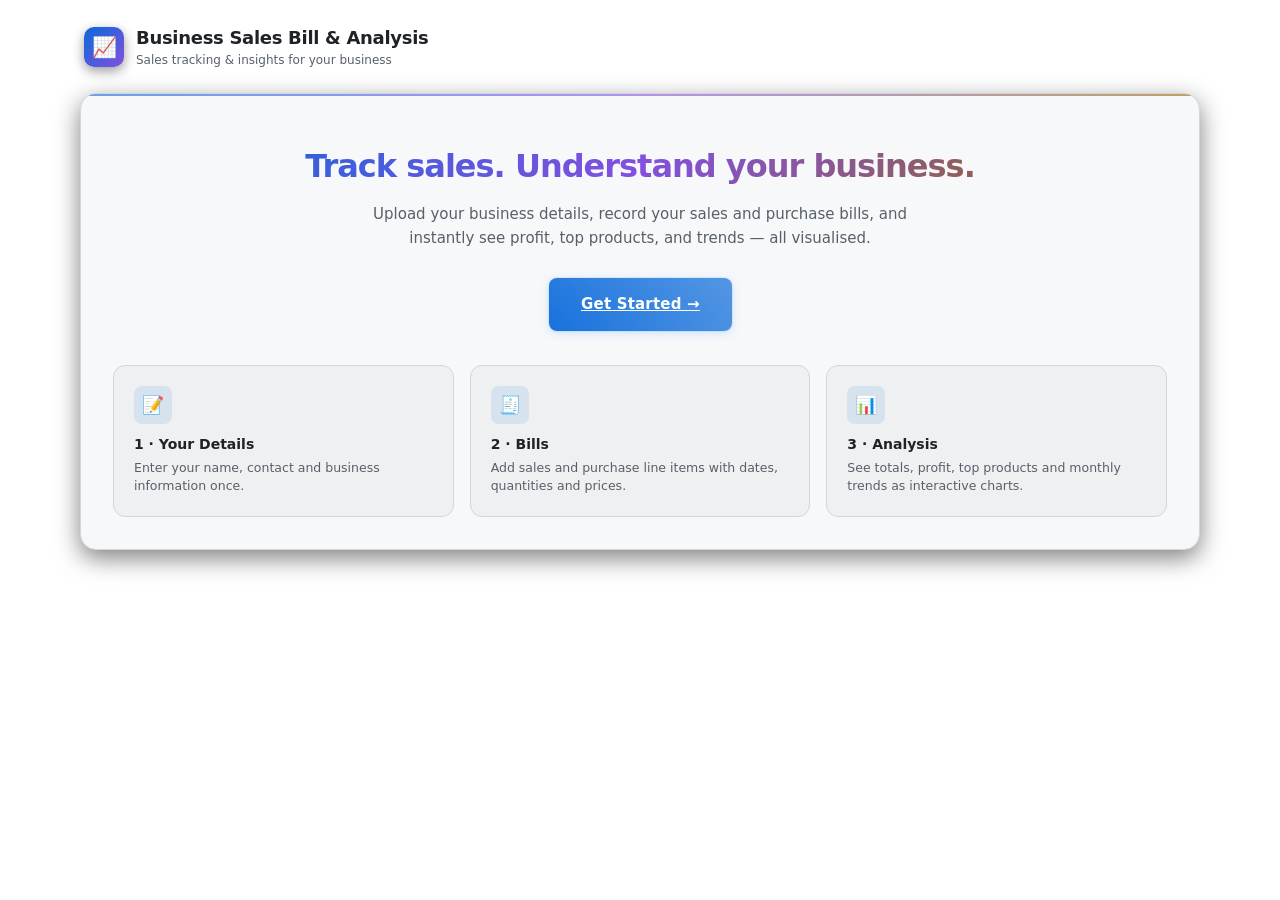
<file: frontend/index.html>
<!DOCTYPE html>
<html lang="en">
<head>
  <meta charset="UTF-8" />
  <meta name="viewport" content="width=device-width, initial-scale=1.0" />
  <title>Business Sales Bill & Analysis</title>
  <link rel="stylesheet" href="css/style.css" />
</head>
<body>
  <div class="topbar">
    <div class="brand">
      <div class="logo">📈</div>
      <div>
        <h1>Business Sales Bill & Analysis</h1>
        <p>Sales tracking & insights for your business</p>
      </div>
    </div>
  </div>

  <div class="card">
    <div class="hero">
      <h1>Track sales. Understand your business.</h1>
      <p>
        Upload your business details, record your sales and purchase bills, and
        instantly see profit, top products, and trends — all visualised.
      </p>
      <a href="pages/details.html" class="btn btn-primary btn-lg">Get Started →</a>
    </div>

    <div class="feature-row">
      <div class="feature">
        <div class="ic">📝</div>
        <h4>1 · Your Details</h4>
        <p>Enter your name, contact and business information once.</p>
      </div>
      <div class="feature">
        <div class="ic">🧾</div>
        <h4>2 · Bills</h4>
        <p>Add sales and purchase line items with dates, quantities and prices.</p>
      </div>
      <div class="feature">
        <div class="ic">📊</div>
        <h4>3 · Analysis</h4>
        <p>See totals, profit, top products and monthly trends as interactive charts.</p>
      </div>
    </div>
  </div>
</body>
</html>
</file>
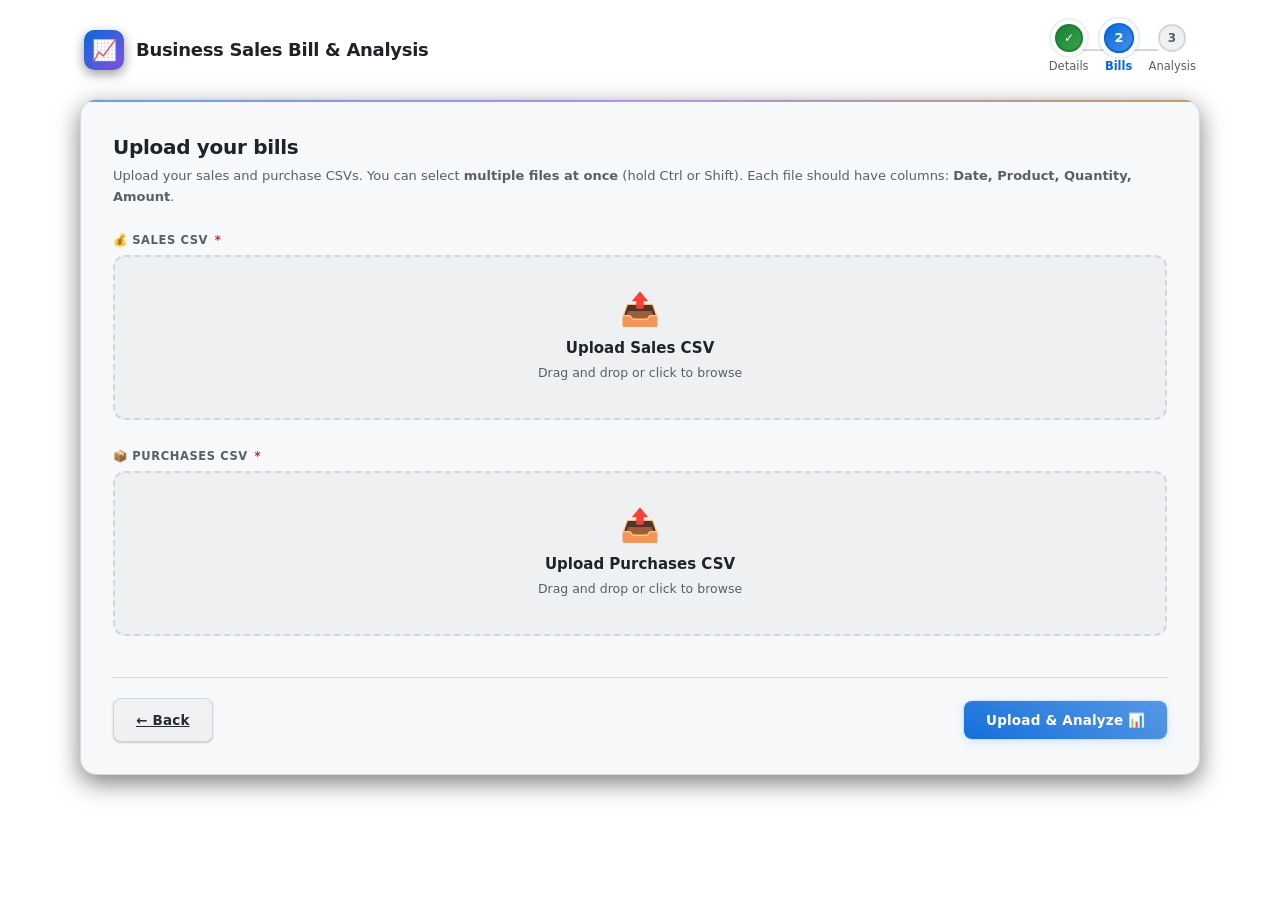
<file: frontend/pages/bills.html>
<!DOCTYPE html>
<html lang="en">
<head>
    <meta charset="UTF-8" />
    <meta name="viewport" content="width=device-width, initial-scale=1.0" />
    <title>Step 2 · Upload Bills</title>
    <link rel="stylesheet" href="../css/style.css" />
    <script src="../js/bills.js" defer></script>
</head>
<body>
    <div class="topbar">
        <div class="brand">
            <div class="logo">📈</div>
            <div><h1>Business Sales Bill & Analysis</h1></div>
        </div>
        <div class="stepper" data-steps="2">
            <div class="step done"><span class="dot">✓</span><span class="step-label tablet-hide">Details</span></div>
            <div class="step active"><span class="dot">2</span><span class="step-label tablet-hide">Bills</span></div>
            <div class="step"><span class="dot">3</span><span class="step-label tablet-hide">Analysis</span></div>
        </div>
    </div>

    <div class="card">
        <h2>Upload your bills</h2>
        <p class="sub">Upload your sales and purchase CSVs. You can select <strong>multiple files at once</strong> (hold Ctrl or Shift). Each file should have columns: <strong>Date, Product, Quantity, Amount</strong>.</p>

        <form id="uploadForm" class="form-grid">
            <!-- Sales Upload -->
            <div class="field full">
                <div class="field-label" for="salesFile">💰 Sales CSV <span class="req">*</span></div>
                <div class="file-drop-label">
                    <input type="file" id="salesFile" accept=".csv" multiple />
                    <div class="file-drop-zone" data-label="Upload Sales CSV" data-hint="Columns: Date, Product, Quantity, Amount">
                        <span class="file-drop-icon">📤</span>
                        <div class="file-drop-text">
                            <strong>Upload Sales CSV</strong>
                            <span>Drag and drop or click to browse</span>
                        </div>
                    </div>
                    <div class="file-previews-list"></div>
                </div>
            </div>

            <!-- Purchases Upload -->
            <div class="field full">
                <div class="field-label" for="purchasesFile">📦 Purchases CSV <span class="req">*</span></div>
                <div class="file-drop-label">
                    <input type="file" id="purchasesFile" accept=".csv" multiple />
                    <div class="file-drop-zone" data-label="Upload Purchases CSV" data-hint="Columns: Date, Product, Quantity, Amount">
                        <span class="file-drop-icon">📤</span>
                        <div class="file-drop-text">
                            <strong>Upload Purchases CSV</strong>
                            <span>Drag and drop or click to browse</span>
                        </div>
                    </div>
                    <div class="file-previews-list"></div>
                </div>
            </div>
        </form>

        <div class="actions">
            <a href="details.html" class="btn btn-secondary">← Back</a>
            <button class="btn btn-primary" id="analyzeBtn">
                <span class="btn-text">Upload & Analyze 📊</span>
                <span class="btn-loader spinner" aria-hidden="true" style="display:none;"></span>
            </button>
        </div>
    </div>

    <div class="toast" id="toast"></div>
</body>
</html>
</file>
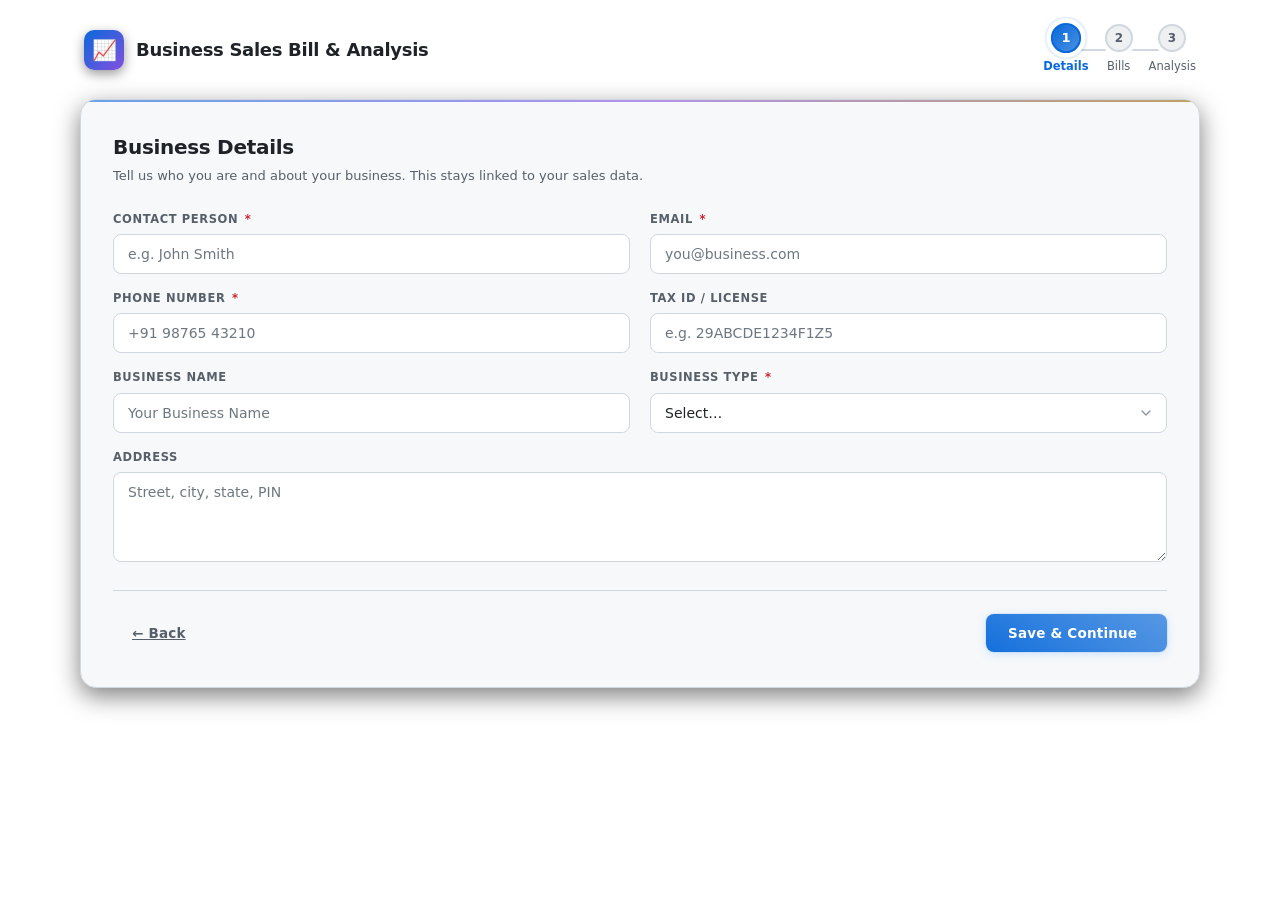
<file: frontend/pages/details.html>
<!DOCTYPE html>
<html lang="en">
<head>
  <meta charset="UTF-8" />
  <meta name="viewport" content="width=device-width, initial-scale=1.0" />
  <title>Step 1 · Business Details</title>
  <link rel="stylesheet" href="../css/style.css" />
  <script src="../js/details.js" defer></script>
</head>
<body>
  <div class="topbar">
    <div class="brand">
      <div class="logo">📈</div>
      <div><h1>Business Sales Bill & Analysis</h1></div>
    </div>
    <div class="stepper" data-steps="1">
      <div class="step active"><span class="dot">1</span><span class="step-label tablet-hide">Details</span></div>
      <div class="step"><span class="dot">2</span><span class="step-label tablet-hide">Bills</span></div>
      <div class="step"><span class="dot">3</span><span class="step-label tablet-hide">Analysis</span></div>
    </div>
  </div>

  <div class="card">
    <h2>Business Details</h2>
    <p class="sub">Tell us who you are and about your business. This stays linked to your sales data.</p>

    <form id="detailsForm" class="form-grid">
      <div class="field">
        <label for="fullName">Contact Person <span class="req">*</span></label>
        <input type="text" id="fullName" name="fullName" placeholder="e.g. John Smith" required autocomplete="name" />
      </div>
      <div class="field">
        <label for="email">Email <span class="req">*</span></label>
        <input type="email" id="email" name="email" placeholder="you@business.com" required autocomplete="email" />
      </div>
      <div class="field">
        <label for="phone">Phone Number <span class="req">*</span></label>
        <input type="tel" id="phone" name="phone" placeholder="+91 98765 43210" required autocomplete="tel" />
      </div>
      <div class="field">
        <label for="gst">Tax ID / License</label>
        <input type="text" id="gst" name="gst" placeholder="e.g. 29ABCDE1234F1Z5" autocomplete="off" />
      </div>
      <div class="field">
        <label for="businessName">Business Name</label>
        <input type="text" id="businessName" name="businessName" placeholder="Your Business Name" autocomplete="organization" />
      </div>
      <div class="field">
        <label for="category">Business Type <span class="req">*</span></label>
        <select id="category" name="category" required>
          <option value="">Select…</option>
          <option>Retail Store</option>
          <option>Wholesale/Distributor</option>
          <option>Service Provider</option>
          <option>Manufacturing</option>
          <option>Other</option>
        </select>
      </div>
      <div class="field full">
        <label for="address">Address</label>
        <textarea id="address" name="address" placeholder="Street, city, state, PIN" rows="3"></textarea>
      </div>
    </form>

    <div class="actions">
      <a href="../index.html" class="btn btn-ghost">← Back</a>
      <button type="submit" form="detailsForm" class="btn btn-primary" id="nextBtn">
        <span class="btn-text">Save & Continue</span>
        <span class="btn-loader" aria-hidden="true"></span>
      </button>
    </div>
  </div>

  <div class="toast" id="toast" role="alert" aria-live="polite"></div>
</body>
</html>
</file>
<file: frontend/css/style.css>
:root {
  /* GitHub Dark / VS Code Dark inspired palette */
  --bg-primary: #0d1117;
  --bg-secondary: #161b22;
  --bg-tertiary: #21262d;
  --bg-hover: #30363d;
  --bg-input: #0d1117;

  --border-primary: #30363d;
  --border-secondary: #21262d;
  --border-hover: #484f58;

  --fg-primary: #f0f6fc;
  --fg-secondary: #8b949e;
  --fg-muted: #6e7681;
  --fg-on-accent: #ffffff;

  --accent-primary: #58a6ff;
  --accent-primary-hover: #79b8ff;
  --accent-primary-muted: rgba(88, 166, 255, 0.15);

  --accent-success: #3fb950;
  --accent-success-hover: #56d364;
  --accent-success-muted: rgba(63, 185, 80, 0.15);

  --accent-danger: #f85149;
  --accent-danger-hover: #ff7b72;
  --accent-danger-muted: rgba(248, 81, 73, 0.15);

  --accent-warning: #d29922;
  --accent-warning-hover: #e3b341;
  --accent-warning-muted: rgba(210, 153, 34, 0.15);

  --accent-purple: #a371f7;
  --accent-purple-hover: #c09aff;
  --accent-purple-muted: rgba(163, 113, 247, 0.15);

  --shadow-sm: 0 1px 2px rgba(0, 0, 0, 0.3);
  --shadow-md: 0 4px 12px rgba(0, 0, 0, 0.4);
  --shadow-lg: 0 8px 24px rgba(0, 0, 0, 0.5);
  --shadow-xl: 0 16px 40px rgba(0, 0, 0, 0.6);
  --shadow-glow: 0 0 0 3px var(--accent-primary-muted);

  --radius-sm: 6px;
  --radius-md: 8px;
  --radius-lg: 12px;
  --radius-xl: 16px;

  --font-sans: "Segoe UI", system-ui, -apple-system, "SF Pro Text", "Helvetica Neue", sans-serif;
  --font-mono: "Cascadia Code", "Fira Code", "Consolas", monospace;

  --transition-fast: 120ms ease;
  --transition-normal: 200ms ease;
  --transition-slow: 300ms ease;
}

@media (prefers-color-scheme: light) {
  :root {
    --bg-primary: #ffffff;
    --bg-secondary: #f6f8fa;
    --bg-tertiary: #eef0f2;
    --bg-hover: #d0d7de;
    --bg-input: #ffffff;

    --border-primary: #d0d7de;
    --border-secondary: #d8dee4;
    --border-hover: #8c959f;

    --fg-primary: #1f2328;
    --fg-secondary: #57606a;
    --fg-muted: #6e7781;

    --accent-primary: #0969da;
    --accent-primary-hover: #0860ca;
    --accent-primary-muted: rgba(9, 105, 218, 0.1);

    --accent-success: #1a7f37;
    --accent-success-hover: #198735;
    --accent-success-muted: rgba(26, 127, 55, 0.1);

    --accent-danger: #cf222e;
    --accent-danger-hover: #bf212d;
    --accent-danger-muted: rgba(207, 34, 46, 0.1);

    --accent-warning: #9a6700;
    --accent-warning-hover: #9e6a03;
    --accent-warning-muted: rgba(154, 103, 0, 0.1);

    --accent-purple: #8250df;
    --accent-purple-hover: #7546d8;
    --accent-purple-muted: rgba(130, 80, 223, 0.1);

    --fg-on-accent: #ffffff;
  }
}

*,
*::before,
*::after {
  box-sizing: border-box;
  margin: 0;
  padding: 0;
}

/* Performance optimizations - only on elements that actually animate transform/opacity */
.stat-card,
.chart-box,
.btn,
.stepper .dot,
.file-drop-zone {
  will-change: transform, box-shadow, border-color;
}

.chart-wrap img {
  will-change: opacity;
}

.card {
  contain: layout style paint;
}

.chart-box {
  contain: layout style paint;
}

.stat-card {
  contain: layout style;
}

@media (prefers-reduced-motion: reduce) {
  *,
  *::before,
  *::after {
    animation-duration: 0.01ms !important;
    animation-iteration-count: 1 !important;
    transition-duration: 0.01ms !important;
  }

  .chart-wrap.skeleton::after,
  .stat-card.skeleton .stat-label,
  .stat-card.skeleton .stat-value {
    animation: none !important;
    background: var(--bg-hover) !important;
  }
}

body {
  font-family: var(--font-sans);
  color: var(--fg-primary);
  min-height: 100vh;
  background: var(--bg-primary);
  display: flex;
  flex-direction: column;
  align-items: center;
  padding: 24px 16px 48px;
  line-height: 1.5;
  -webkit-font-smoothing: antialiased;
  -moz-osx-font-smoothing: grayscale;
  /* Allow dark mode printing */
  
  
}

/* Custom scrollbar */
::-webkit-scrollbar { width: 10px; height: 10px; }
::-webkit-scrollbar-track { background: var(--bg-primary); }
::-webkit-scrollbar-thumb {
  background: var(--border-primary);
  border-radius: 5px;
  border: 2px solid var(--bg-primary);
}
::-webkit-scrollbar-thumb:hover { background: var(--fg-muted); }

/* Selection */
::selection {
  background: var(--accent-primary-muted);
  color: var(--fg-primary);
}

/* Focus visible */
:focus-visible {
  outline: 2px solid var(--accent-primary);
  outline-offset: 2px;
}

/* ===== Layout ===== */
.topbar {
  width: 100%;
  max-width: 1120px;
  display: flex;
  align-items: center;
  justify-content: space-between;
  gap: 16px;
  margin-bottom: 24px;
  flex-wrap: wrap;
  padding: 0 4px;
}

.brand {
  display: flex;
  align-items: center;
  gap: 12px;
}

.brand .logo {
  width: 40px;
  height: 40px;
  border-radius: 10px;
  background: linear-gradient(135deg, var(--accent-primary), var(--accent-purple));
  display: grid;
  place-items: center;
  color: var(--fg-on-accent);
  font-size: 20px;
  font-weight: 700;
  box-shadow: var(--shadow-md);
  flex-shrink: 0;
}

.brand h1 {
  font-size: 18px;
  font-weight: 600;
  letter-spacing: -0.3px;
  color: var(--fg-primary);
}

.brand p {
  font-size: 12px;
  color: var(--fg-secondary);
}

/* Stepper */
.stepper {
  display: flex;
  align-items: center;
  gap: 16px;
  position: relative;
}

.stepper::before {
  content: "";
  position: absolute;
  top: 50%;
  left: 14px;
  right: 14px;
  height: 2px;
  background: var(--border-primary);
  transform: translateY(-50%);
  z-index: 0;
  transition: background 200ms ease;
}

.stepper .step {
  display: flex;
  flex-direction: column;
  align-items: center;
  gap: 6px;
  font-size: 11.5px;
  color: var(--fg-secondary);
  transition: color 160ms ease;
  position: relative;
  z-index: 1;
  flex: 1;
  text-align: center;
  white-space: nowrap;
}

.stepper .step:first-child { flex: 0 0 auto; }
.stepper .step:last-child { flex: 0 0 auto; }

.stepper .dot {
  width: 28px;
  height: 28px;
  border-radius: 50%;
  display: grid;
  place-items: center;
  font-weight: 700;
  font-size: 12px;
  background: var(--bg-tertiary);
  color: var(--fg-secondary);
  border: 2px solid var(--border-primary);
  transition: all 200ms cubic-bezier(0.4, 0, 0.2, 1);
  box-shadow: 0 0 0 4px var(--bg-primary);
  position: relative;
  z-index: 2;
}

.stepper .step.active .dot {
  background: linear-gradient(135deg, var(--accent-primary), #4a90e2);
  color: var(--fg-on-accent);
  border-color: var(--accent-primary);
  box-shadow:
    0 0 0 4px var(--bg-primary),
    0 0 0 6px var(--accent-primary-muted);
  transform: scale(1.08);
}

.stepper .step.active {
  color: var(--accent-primary);
  font-weight: 700;
}

.stepper .step.done .dot {
  background: linear-gradient(135deg, var(--accent-success), #36a545);
  color: var(--fg-on-accent);
  border-color: var(--accent-success);
  box-shadow:
    0 0 0 4px var(--bg-primary),
    0 0 0 6px var(--accent-success-muted);
}

.stepper .step.done .step-label {
  color: var(--fg-secondary);
  font-weight: 500;
}

/* Card */
.card {
  width: 100%;
  max-width: 1120px;
  background: var(--bg-secondary);
  border: 1px solid var(--border-primary);
  border-radius: var(--radius-xl);
  box-shadow: var(--shadow-lg);
  padding: 32px;
  animation: rise 0.4s var(--transition-normal) both;
  position: relative;
  overflow: hidden;
  transition: box-shadow 200ms ease, border-color 200ms ease;
  contain: layout style paint;
}

.card:hover {
  box-shadow: var(--shadow-xl);
}

@keyframes rise {
  from { opacity: 0; transform: translateY(12px); }
  to { opacity: 1; transform: none; }
}

.card::before {
  content: "";
  position: absolute;
  top: 0;
  left: 0;
  right: 0;
  height: 2px;
  background: linear-gradient(90deg, var(--accent-primary), var(--accent-purple), var(--accent-warning));
  opacity: 0.6;
}

.card h2 {
  font-size: 20px;
  margin-bottom: 4px;
  letter-spacing: -0.3px;
  color: var(--fg-primary);
}

.card .sub {
  color: var(--fg-secondary);
  margin-bottom: 24px;
  font-size: 13px;
  line-height: 1.6;
}

/* ===== Forms ===== */
.form-grid {
  display: grid;
  grid-template-columns: repeat(2, 1fr);
  gap: 16px 20px;
}

.field {
  display: flex;
  flex-direction: column;
  gap: 6px;
}

.field.full { grid-column: 1 / -1; }

.field label {
  font-size: 11.5px;
  font-weight: 600;
  color: var(--fg-secondary);
  text-transform: uppercase;
  letter-spacing: 0.6px;
}

.field label .req {
  color: var(--accent-danger);
  margin-left: 2px;
}

/* Field label (non-input labels for file uploads) */
.field-label {
  font-size: 11.5px;
  font-weight: 600;
  color: var(--fg-secondary);
  text-transform: uppercase;
  letter-spacing: 0.6px;
  cursor: default;
}

.field-label .req {
  color: var(--accent-danger);
  margin-left: 2px;
}

/* Make drop zone clearly clickable */
.file-drop-zone {
  cursor: pointer;
}

.field input,
.field select,
.field textarea {
  width: 100%;
  padding: 11px 14px;
  font-size: 14px;
  font-family: inherit;
  color: var(--fg-primary);
  background: var(--bg-input);
  border: 1px solid var(--border-primary);
  border-radius: var(--radius-md);
  transition: border-color 140ms ease, box-shadow 140ms ease, background-color 140ms ease;
  outline: none;
}

/* Select dropdown - force hide native arrow */
.field select {
  appearance: none !important;
  -webkit-appearance: none !important;
  -moz-appearance: none !important;
  background-image: url("data:image/svg+xml,%3Csvg xmlns='http://www.w3.org/2000/svg' width='16' height='16' viewBox='0 0 24 24' fill='none' stroke='%238b949e' stroke-width='2' stroke-linecap='round' stroke-linejoin='round'%3E%3Cpolyline points='6 9 12 15 18 9'%3E%3C/polyline%3E%3C/svg%3E");
  background-repeat: no-repeat;
  background-position: right 12px center;
  padding-right: 40px;
}

/* Force hide native arrow in all browsers */
.field select::-ms-expand { display: none; }
.field select::-webkit-calendar-picker-indicator { display: none; }
.field select::-webkit-select-chevron { display: none; }
.field select:-webkit-autofill { -webkit-appearance: none; }

.field input:hover,
.field select:hover,
.field textarea:hover {
  border-color: var(--border-hover);
}

.field input:focus,
.field select:focus,
.field textarea:focus {
  border-color: var(--accent-primary);
  box-shadow:
    0 0 0 3px var(--accent-primary-muted),
    0 2px 8px rgba(88, 166, 255, 0.08);
  background: var(--bg-tertiary);
}

.field input::placeholder,
.field textarea::placeholder {
  color: var(--fg-muted);
}

.field textarea {
  resize: vertical;
  min-height: 90px;
  font-family: var(--font-sans);
}

/* ===== File Drop Zone (Bills page) ===== */
.file-drop-label {
  display: block;
  cursor: pointer;
  width: 100%;
}

.file-drop-label:focus-visible {
  outline: 2px solid var(--accent-primary);
  outline-offset: 2px;
  border-radius: var(--radius-lg);
}

.file-drop-label input[type="file"] {
  position: absolute;
  width: 1px;
  height: 1px;
  padding: 0;
  margin: -1px;
  overflow: hidden;
  clip: rect(0, 0, 0, 0);
  white-space: nowrap;
  border: 0;
}

.file-drop-zone {
  display: flex;
  flex-direction: column;
  align-items: center;
  justify-content: center;
  gap: 12px;
  padding: 36px 24px;
  border: 2px dashed var(--border-primary);
  border-radius: var(--radius-lg);
  background: var(--bg-tertiary);
  color: var(--fg-secondary);
  text-align: center;
  transition: all var(--transition-fast);
}

.file-drop-label:hover .file-drop-zone,
.file-drop-zone.drag-over {
  border-color: var(--accent-primary);
  background: var(--accent-primary-muted);
  color: var(--accent-primary);
}

.file-drop-zone.has-file {
  border-color: var(--accent-success);
  background: var(--accent-success-muted);
  color: var(--accent-success);
}

.file-drop-icon {
  font-size: 32px;
  line-height: 1;
}

.file-drop-text {
  display: flex;
  flex-direction: column;
  gap: 4px;
}

.file-drop-text strong {
  font-size: 15px;
  color: var(--fg-primary);
  font-weight: 600;
}

.file-drop-text span {
  font-size: 12.5px;
  color: var(--fg-secondary);
}

.file-drop-zone.has-file .file-drop-icon {
  display: none;
}

.file-drop-zone.has-file .file-drop-text strong {
  font-size: 14px;
}

.file-previews-list {
	display: flex;
	flex-direction: column;
	gap: 10px;
	margin-top: 12px;
}

.file-preview {
  margin-top: 12px;
  padding: 12px 14px;
  background: var(--bg-input);
  border: 1px solid var(--border-primary);
  border-radius: var(--radius-md);
  display: flex;
  align-items: center;
  justify-content: space-between;
  gap: 12px;
  animation: slideDown 0.2s var(--transition-fast) both;
}

.file-preview .file-info {
  display: flex;
  align-items: center;
  gap: 10px;
  flex: 1;
  min-width: 0;
}

.file-preview .file-info .icon {
  width: 36px;
  height: 36px;
  border-radius: var(--radius-sm);
  background: var(--accent-primary-muted);
  color: var(--accent-primary);
  display: flex;
  align-items: center;
  justify-content: center;
  font-size: 16px;
  flex-shrink: 0;
}

.file-preview .file-info .details {
  display: flex;
  flex-direction: column;
  min-width: 0;
}

.file-preview .file-info .details .name {
  font-size: 13px;
  font-weight: 500;
  color: var(--fg-primary);
  white-space: nowrap;
  overflow: hidden;
  text-overflow: ellipsis;
}

.file-preview .file-info .details .meta {
  font-size: 11.5px;
  color: var(--fg-secondary);
}

.file-preview .remove-file {
  background: transparent;
  border: none;
  color: var(--fg-muted);
  cursor: pointer;
  padding: 6px;
  border-radius: var(--radius-sm);
  display: flex;
  align-items: center;
  justify-content: center;
  transition: all var(--transition-fast);
}

.file-preview .remove-file:hover {
  background: var(--accent-danger-muted);
  color: var(--accent-danger);
}

/* Container for multiple file previews */
.file-previews-list {
	display: flex;
	flex-direction: column;
	gap: 10px;
	margin-top: 12px;
}

.file-preview .remove-file:focus-visible {
  outline: 2px solid var(--accent-primary);
  outline-offset: 2px;
}

/* Actions */
.actions {
  display: flex;
  justify-content: space-between;
  align-items: center;
  margin-top: 28px;
  gap: 12px;
  flex-wrap: wrap;
  padding-top: 20px;
  border-top: 1px solid var(--border-primary);
}

/* ===== Buttons ===== */
.btn {
  display: inline-flex;
  align-items: center;
  justify-content: center;
  gap: 8px;
  padding: 11px 22px;
  font-size: 13.5px;
  font-weight: 600;
  letter-spacing: 0.2px;
  border: none;
  border-radius: var(--radius-md);
  cursor: pointer;
  font-family: inherit;
  transition: transform 120ms ease, box-shadow 180ms ease, background 180ms ease, color 180ms ease, border-color 180ms ease;
  white-space: nowrap;
  position: relative;
  overflow: hidden;
}

.btn::before {
  content: "";
  position: absolute;
  inset: 0;
  background: linear-gradient(180deg, rgba(255,255,255,0.12), transparent);
  opacity: 0;
  transition: opacity 180ms ease;
}

.btn:active { transform: scale(0.98); }
.btn:disabled { opacity: 0.55; cursor: not-allowed; transform: none; }

/* Primary - Gradient with glow */
.btn-primary {
  background: linear-gradient(135deg, var(--accent-primary) 0%, #4a90e2 100%);
  color: var(--fg-on-accent);
  box-shadow:
    0 2px 8px rgba(88, 166, 255, 0.25),
    0 0 0 1px rgba(88, 166, 255, 0.15);
}

.btn-primary::before { opacity: 1; }

.btn-primary:hover:not(:disabled) {
  background: linear-gradient(135deg, var(--accent-primary-hover) 0%, #5ba6f0 100%);
  box-shadow:
    0 6px 20px rgba(88, 166, 255, 0.35),
    0 0 0 1px rgba(88, 166, 255, 0.2);
  transform: translateY(-1px);
}

.btn-primary:focus-visible {
  box-shadow:
    0 6px 20px rgba(88, 166, 255, 0.35),
    0 0 0 3px var(--accent-primary-muted);
}

/* Secondary - Subtle with border */
.btn-secondary {
  background: var(--bg-tertiary);
  color: var(--fg-primary);
  border: 1px solid var(--border-primary);
  box-shadow: 0 1px 2px rgba(0, 0, 0, 0.2);
}

.btn-secondary::before {
  background: linear-gradient(180deg, rgba(255,255,255,0.08), transparent);
  opacity: 1;
}

.btn-secondary:hover:not(:disabled) {
  background: var(--bg-hover);
  border-color: var(--border-hover);
  box-shadow: 0 4px 14px rgba(0, 0, 0, 0.25);
  transform: translateY(-1px);
}

.btn-secondary:focus-visible {
  box-shadow: 0 0 0 3px var(--accent-primary-muted);
  border-color: var(--accent-primary);
}

/* Ghost - Clean minimal */
.btn-ghost {
  background: transparent;
  color: var(--fg-secondary);
  border: 1px solid transparent;
  padding: 11px 18px;
}

.btn-ghost::before { display: none; }

.btn-ghost:hover:not(:disabled) {
  background: var(--bg-tertiary);
  color: var(--fg-primary);
  border-color: var(--border-primary);
}

.btn-ghost:focus-visible {
  box-shadow: 0 0 0 3px var(--accent-primary-muted);
}


.btn-lg {
  padding: 15px 32px;
  font-size: 15px;
  gap: 10px;
}

/* Loading spinner in button */
.btn .spinner {
  width: 16px;
  height: 16px;
  border: 2px solid transparent;
  border-top-color: currentColor;
  border-radius: 50%;
  animation: spin 0.6s linear infinite;
}

@keyframes spin {
  to { transform: rotate(360deg); }
}

/* Toast */
.toast {
  position: fixed;
  left: 50%;
  bottom: 28px;
  transform: translateX(-50%) translateY(20px);
  background: var(--bg-tertiary);
  color: var(--fg-primary);
  padding: 12px 20px;
  border-radius: var(--radius-md);
  font-size: 13px;
  font-weight: 500;
  box-shadow: var(--shadow-lg);
  border: 1px solid var(--border-primary);
  opacity: 0;
  pointer-events: none;
  transition: opacity var(--transition-fast), transform var(--transition-fast);
  z-index: 50;
  max-width: 90vw;
}

.toast.show {
  opacity: 1;
  transform: translateX(-50%) translateY(0);
}

.toast.error {
  background: var(--accent-danger-muted);
  border-color: var(--accent-danger);
  color: var(--accent-danger-hover);
}

.toast.success {
  background: var(--accent-success-muted);
  border-color: var(--accent-success);
  color: var(--accent-success-hover);
}

.toast.info {
  background: var(--accent-primary-muted);
  border-color: var(--accent-primary);
  color: var(--accent-primary-hover);
}

/* ===== Stats ===== */
.stat-grid {
  display: grid;
  grid-template-columns: repeat(4, 1fr);
  gap: 16px;
  margin-bottom: 26px;
}

.stat-card {
  background: var(--bg-tertiary);
  border: 1px solid var(--border-primary);
  border-radius: var(--radius-lg);
  padding: 22px 20px;
  position: relative;
  box-shadow: var(--shadow-sm);
  transition: transform 160ms ease, box-shadow 160ms ease, border-color 160ms ease;
  overflow: hidden;
  contain: layout style;
}

.stat-card:hover {
  transform: translateY(-2px);
  box-shadow: var(--shadow-md);
  border-color: var(--border-hover);
}

@media (prefers-reduced-motion: reduce) {
  .stat-card { transition: none; }
}

.stat-card::before {
  content: "";
  position: absolute;
  top: 0;
  left: 0;
  right: 0;
  height: 1px;
  background: linear-gradient(90deg, transparent, rgba(255,255,255,0.06), transparent);
}

.stat-label {
  font-size: 11.5px;
  color: var(--fg-secondary);
  font-weight: 600;
  text-transform: uppercase;
  letter-spacing: 0.6px;
}

.stat-value {
  font-size: 26px;
  font-weight: 700;
  margin-top: 8px;
  letter-spacing: -0.5px;
  color: var(--fg-primary);
  font-family: var(--font-mono);
}

/* Stat card accent border colors */
.stat-card.revenue { border-top: 3px solid var(--accent-primary); }
.stat-card.profit { border-top: 3px solid var(--accent-success); }
.stat-card.cost { border-top: 3px solid var(--accent-danger); }
.stat-card.product { border-top: 3px solid var(--accent-warning); }

/* Skeleton loading for stats - only animates when .skeleton present */
.stat-card.skeleton .stat-label,
.stat-card.skeleton .stat-value {
  background: linear-gradient(90deg, var(--bg-tertiary) 25%, var(--bg-hover) 50%, var(--bg-tertiary) 75%);
  background-size: 200% 100%;
  animation: shimmer 1.5s linear infinite;
  color: transparent !important;
  border-radius: 4px;
}

.stat-card.skeleton .stat-label { height: 14px; width: 60%; }
.stat-card.skeleton .stat-value { height: 28px; width: 80%; }

@keyframes shimmer {
  0% { background-position: -200% 0; }
  100% { background-position: 200% 0; }
}

/* ===== Charts ===== */
.chart-grid {
  display: grid;
  grid-template-columns: repeat(2, 1fr);
  gap: 20px;
  margin-bottom: 30px;
}

.chart-box {
  background: var(--bg-tertiary);
  border: 1px solid var(--border-primary);
  border-radius: var(--radius-lg);
  padding: 22px 20px 24px;
  box-shadow: var(--shadow-sm);
  transition: transform 160ms ease, box-shadow 160ms ease, border-color 160ms ease;
  contain: layout style paint;
}

.chart-box:hover {
  transform: translateY(-2px);
  box-shadow: var(--shadow-md);
  border-color: var(--border-hover);
}

.chart-box h3 {
  font-size: 14px;
  margin-bottom: 16px;
  color: var(--fg-secondary);
  font-weight: 600;
  display: flex;
  align-items: center;
  gap: 8px;
}

.chart-box.full {
  grid-column: 1 / -1;
}

.chart-wrap {
  position: relative;
  height: 300px;
  overflow: hidden;
  display: flex;
  align-items: center;
  justify-content: center;
  background: var(--bg-primary);
  border-radius: var(--radius-md);
  padding: 12px;
  border: 1px solid var(--border-primary);
  transition: border-color 160ms ease;
  contain: layout style paint;
}

.chart-wrap img {
  max-width: 100%;
  max-height: 100%;
  object-fit: contain;
  border-radius: var(--radius-sm);
  opacity: 1;
  transition: opacity 200ms ease;
}

.chart-wrap img[style*="display: none"] {
  opacity: 0;
  pointer-events: none;
}

/* Chart skeleton - only animates when .skeleton present */
.chart-wrap.skeleton {
  background: var(--bg-tertiary);
}

.chart-wrap.skeleton::after {
  content: "";
  position: absolute;
  inset: 20px;
  background: linear-gradient(90deg, var(--bg-tertiary) 25%, var(--bg-hover) 50%, var(--bg-tertiary) 75%);
  background-size: 200% 100%;
  animation: shimmer 1.5s linear infinite;
  border-radius: var(--radius-md);
}

.chart-wrap .no-data {
  display: flex;
  align-items: center;
  justify-content: center;
  height: 100%;
  color: var(--fg-muted);
  font-size: 14px;
  padding: 20px;
  text-align: center;
}

/* ===== User Banner ===== */
.user-banner {
  display: flex;
  align-items: center;
  gap: 14px;
  background: var(--bg-tertiary);
  border: 1px solid var(--border-primary);
  border-radius: var(--radius-lg);
  padding: 16px 20px;
  margin-bottom: 26px;
  animation: slideDown 0.3s var(--transition-normal) both;
}

@keyframes slideDown {
  from { opacity: 0; transform: translateY(-10px); }
  to { opacity: 1; transform: none; }
}

.user-avatar {
  width: 44px;
  height: 44px;
  border-radius: 50%;
  background: linear-gradient(135deg, var(--accent-primary), var(--accent-purple));
  display: grid;
  place-items: center;
  color: var(--fg-on-accent);
  font-weight: 700;
  font-size: 18px;
  flex-shrink: 0;
}

.user-banner .meta h3 {
  font-size: 15px;
  font-weight: 600;
  color: var(--fg-primary);
}

.user-banner .meta p {
  font-size: 12.5px;
  color: var(--fg-secondary);
  margin-top: 2px;
}

/* Category pill */
.category-pill {
  display: inline-block;
  font-size: 10.5px;
  font-weight: 700;
  padding: 3px 10px;
  border-radius: 999px;
  margin-top: 10px;
  background: var(--accent-primary-muted);
  color: var(--accent-primary);
}

/* ===== Insights ===== */
.insights-box {
  background: var(--accent-primary-muted);
  border: 1px solid var(--accent-primary);
  border-radius: var(--radius-lg);
  padding: 20px;
  margin-bottom: 24px;
  animation: slideDown 0.3s var(--transition-normal) both;
}

.insights-box h3 {
  font-size: 14px;
  font-weight: 600;
  color: var(--accent-primary);
  margin-bottom: 12px;
  display: flex;
  align-items: center;
  gap: 8px;
}

.insights-box ul {
  list-style: none;
  display: grid;
  gap: 8px;
}

.insights-box li {
  font-size: 13px;
  color: var(--fg-primary);
  padding-left: 20px;
  position: relative;
  line-height: 1.6;
}

.insights-box li::before {
  content: "▸";
  position: absolute;
  left: 0;
  color: var(--accent-primary);
  font-weight: bold;
}

/* ===== Hero / Landing ===== */
.hero {
  text-align: center;
  padding: 16px 0 8px;
}

.hero h1 {
  font-size: 32px;
  letter-spacing: -1px;
  margin-bottom: 12px;
  background: linear-gradient(135deg, var(--accent-primary), var(--accent-purple), var(--accent-warning));
  -webkit-background-clip: text;
  background-clip: text;
  color: transparent;
}

.hero p {
  color: var(--fg-secondary);
  font-size: 15px;
  max-width: 560px;
  margin: 0 auto 28px;
  line-height: 1.6;
}

.feature-row {
  display: grid;
  grid-template-columns: repeat(3, 1fr);
  gap: 16px;
  margin-top: 26px;
}

.feature {
  background: var(--bg-tertiary);
  border: 1px solid var(--border-primary);
  border-radius: var(--radius-lg);
  padding: 20px;
  text-align: left;
  transition: transform var(--transition-normal), border-color var(--transition-normal), box-shadow var(--transition-normal);
}

.feature:hover {
  transform: translateY(-2px);
  border-color: var(--border-hover);
  box-shadow: var(--shadow-md);
}

.feature .ic {
  width: 38px;
  height: 38px;
  border-radius: var(--radius-md);
  display: grid;
  place-items: center;
  font-size: 18px;
  margin-bottom: 10px;
  background: var(--accent-primary-muted);
  color: var(--accent-primary);
}

.feature h4 {
  font-size: 14px;
  margin-bottom: 4px;
  color: var(--fg-primary);
}

.feature p {
  font-size: 12.5px;
  color: var(--fg-secondary);
  line-height: 1.5;
}

/* ===== Responsive ===== */
@media (max-width: 760px) {
  .form-grid,
  .stat-grid,
  .feature-row,
  .chart-grid {
    grid-template-columns: 1fr;
  }

  .card {
    padding: 24px 18px;
  }

  .brand h1 {
    font-size: 16px;
  }

  .tablet-hide {
    display: none;
  }

  .hero h1 {
    font-size: 26px;
  }

  .actions {
    flex-direction: column-reverse;
  }

  .actions .btn {
    width: 100%;
    justify-content: center;
  }

  .stepper .bar {
    display: none;
  }

  .topbar {
    flex-direction: column;
    align-items: flex-start;
    gap: 12px;
  }
}

@media print {
 @page {
 background: #0d1117;
 margin: 12mm;
 }

 html { background: #0d1117 !important; }

 body {
 background: #0d1117 !important;
 color: #f0f6fc !important;
 padding: 0;
 margin: 0;
 }

 .topbar, .stepper, .actions, .toast {
 display: none !important;
 }

 .card {
 box-shadow: none;
 border: 1px solid #30363d;
 max-width: 100%;
 padding: 20px;
 break-inside: avoid;
 background: #161b22 !important;
 }

 .card::before { display: none; }

 .chart-box {
 break-inside: avoid;
 page-break-inside: avoid;
 border: 1px solid #30363d;
 background: #21262d !important;
 }

 .chart-wrap {
 height: auto !important;
 max-height: none !important;
 background: #0d1117 !important;
 border: 1px solid #30363d !important;
 }

 .chart-wrap img {
 max-width: 100%;
 max-height: none;
 }

 .stat-card {
 break-inside: avoid;
 border: 1px solid #30363d !important;
 box-shadow: none !important;
 background: #21262d !important;
 }

 .stat-label { color: #8b949e !important; }
 .stat-value { color: #f0f6fc !important; }

 /* Insights - dark background with proper text colors */
 .insights-box {
 break-inside: avoid;
 border: 2px solid #58a6ff !important;
 background: #0d1117 !important;
 }

 .insights-box h3 {
 color: #58a6ff !important;
 font-size: 14px !important;
 }

 .insights-box li {
 color: #f0f6fc !important;
 }

 .insights-box li::before {
 color: #58a6ff !important;
 }

 a { text-decoration: none; color: #58a6ff; }

 .btn { display: none !important; }

 .user-banner {
 border: 1px solid #30363d !important;
 background: #21262d !important;
 }

 .user-banner h3 { color: #f0f6fc !important; }
 .user-banner p { color: #8b949e !important; }

 .category-pill {
 background: rgba(88, 166, 255, 0.15) !important;
 color: #58a6ff !important;
 }

 h2, h3 { color: #f0f6fc !important; }
 .sub { color: #8b949e !important; }
 .chart-box h3 { color: #8b949e !important; }
}
</file>
